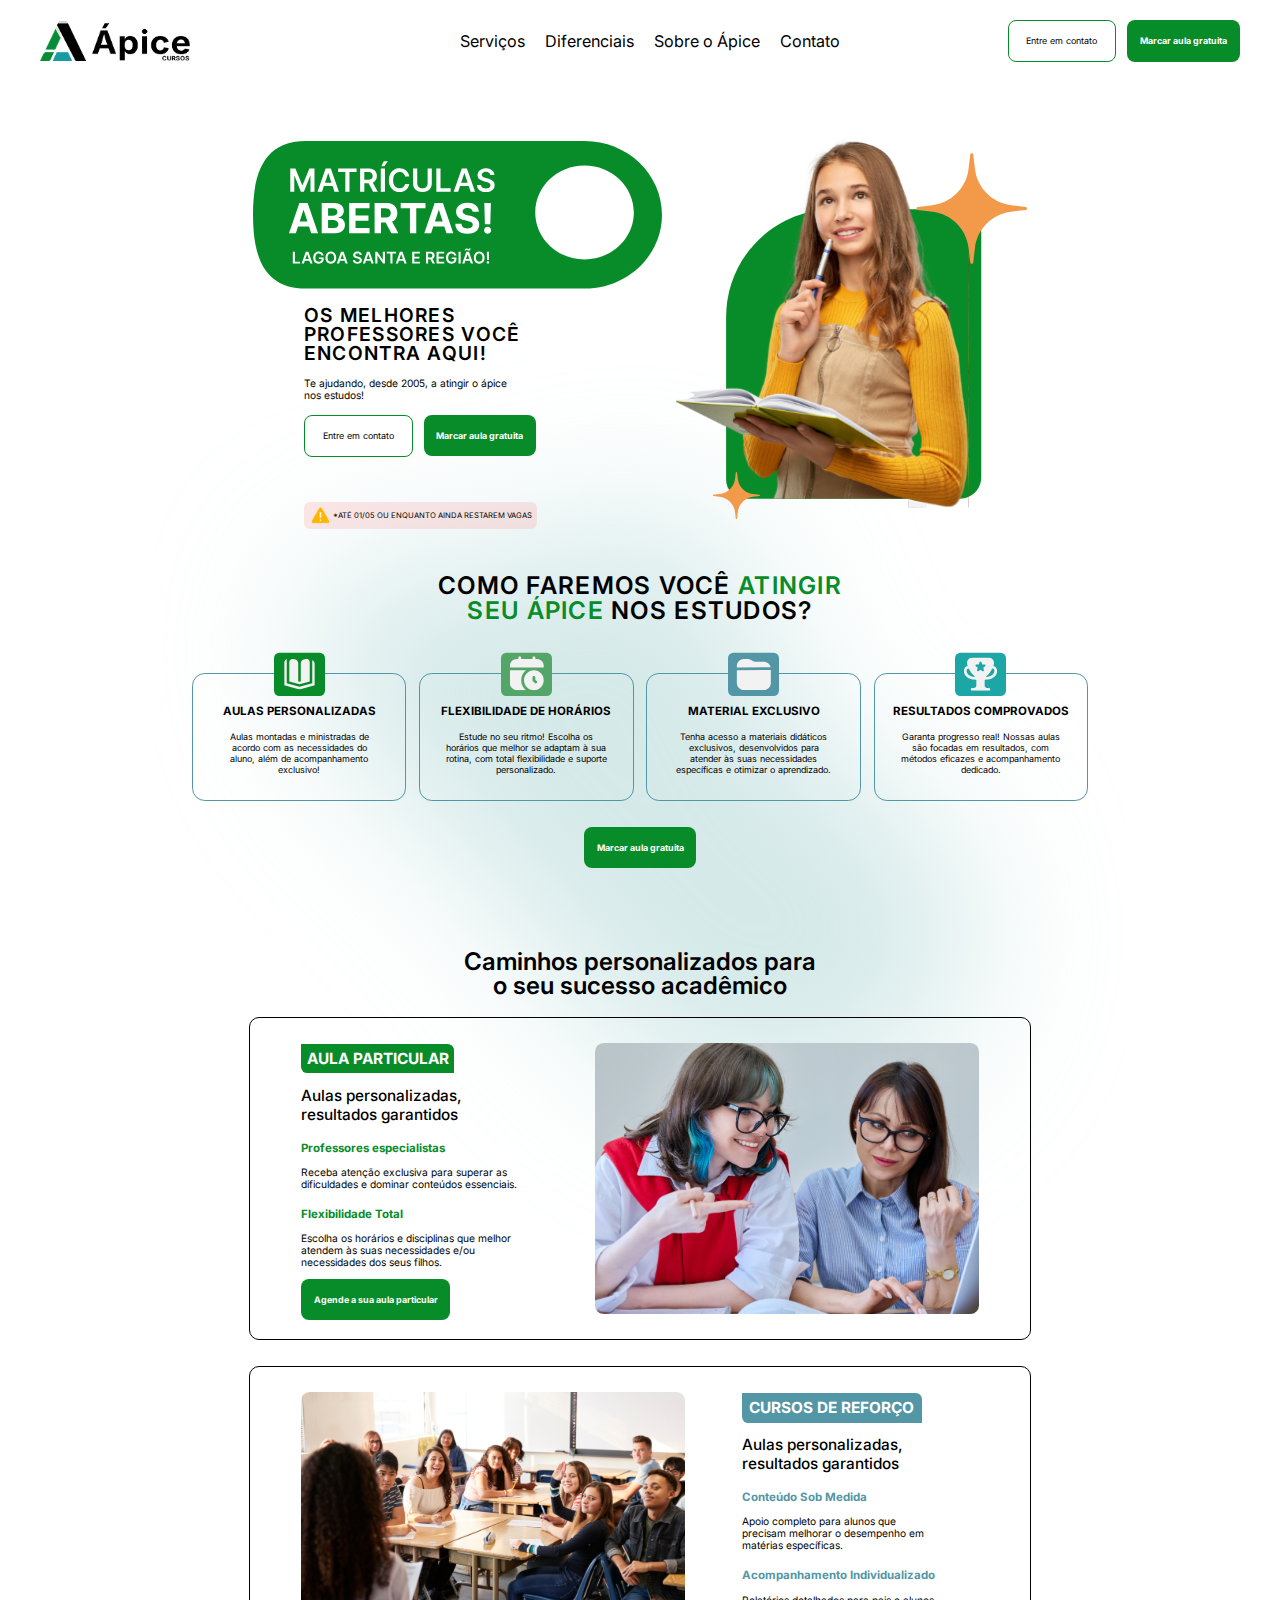
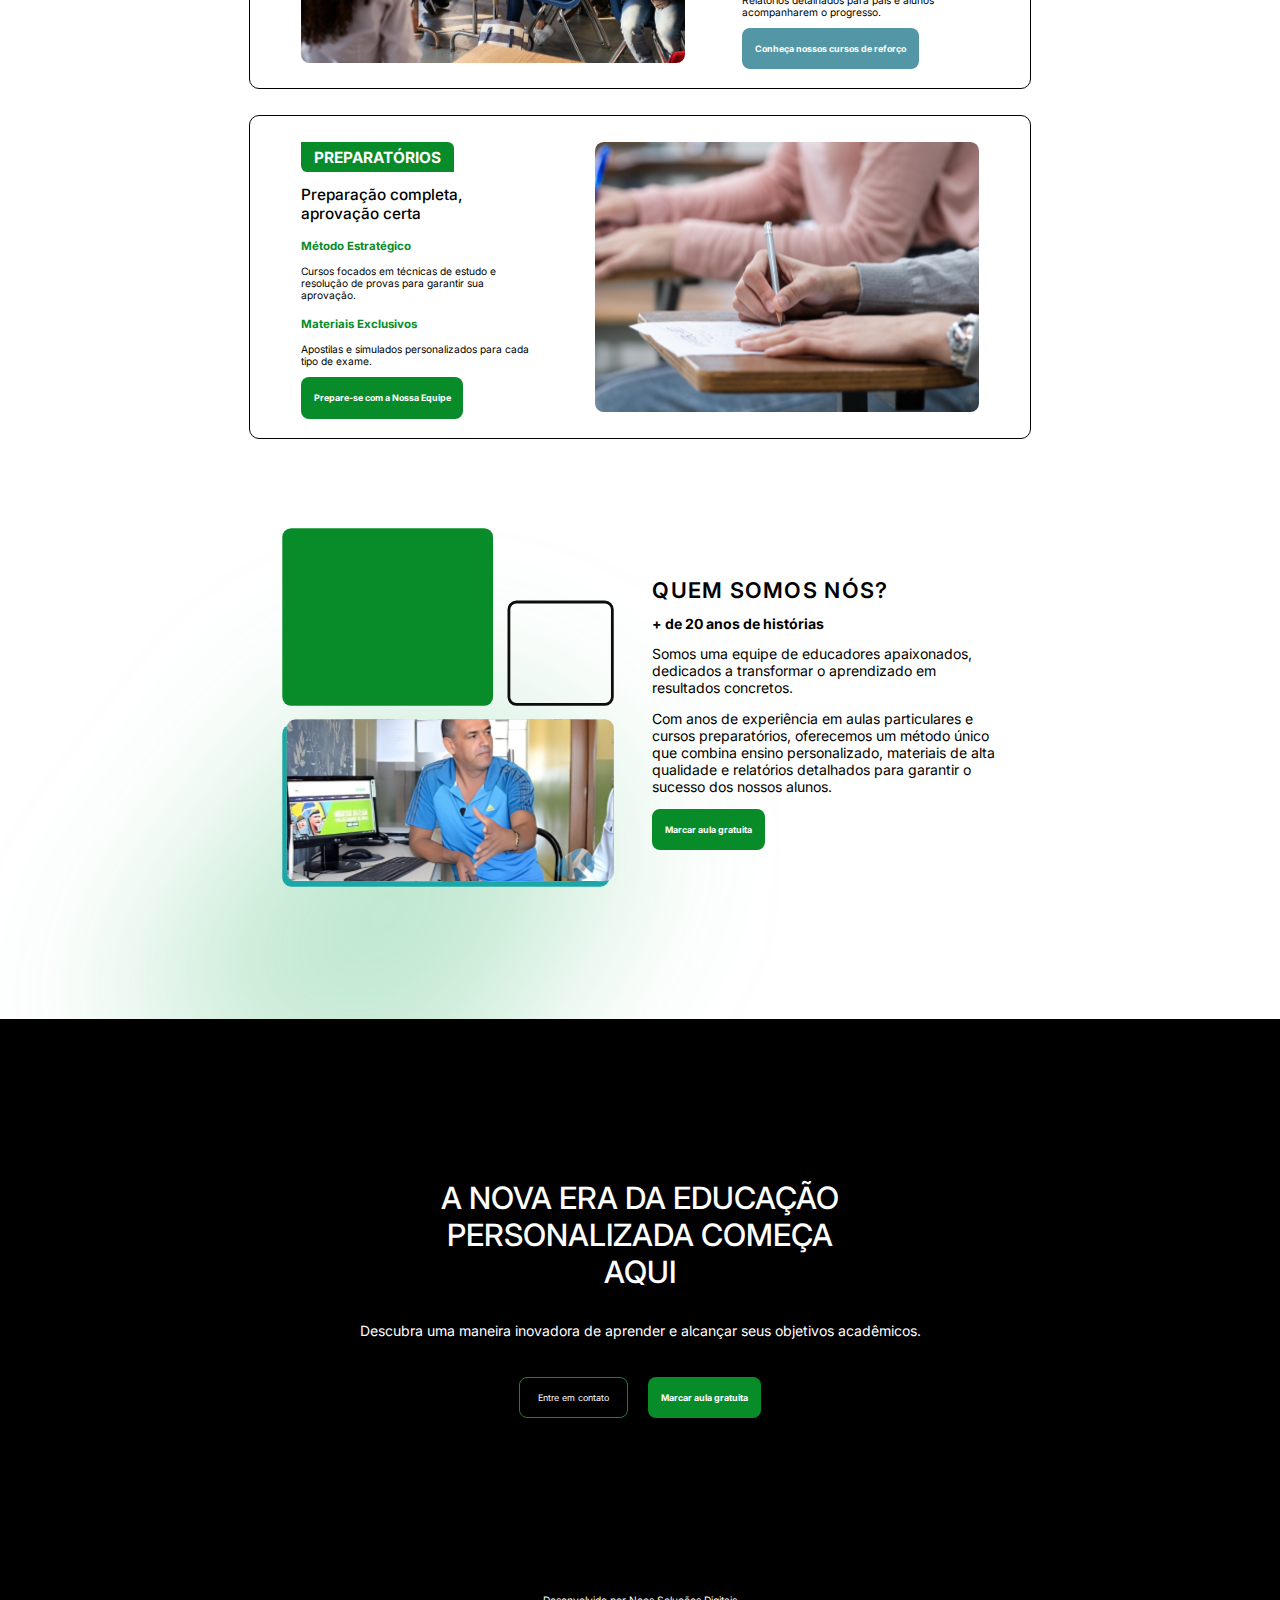
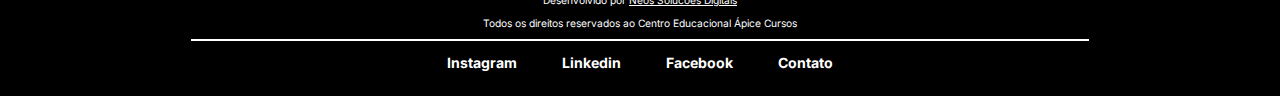
<file: index.html>
<!DOCTYPE html>
<html lang="pt-br">
  <head>
    <meta charset="UTF-8" />
    <meta name="viewport" content="width=device-width, initial-scale=1.0" />
    <title>Ápice Cursos</title>
    <link rel="icon" href="assets/0 - Identidade visual/icon-apice.svg" type="image/x-icon" />
    <link rel="stylesheet" href="css/1-navigation.css" />
    <link rel="stylesheet" href="css/2-hero.css" />
    <link rel="stylesheet" href="css/3-diferencias.css" />
    <link rel="stylesheet" href="css/4-servicos.css" />
    <link rel="stylesheet" href="css/5-quem_somos_nos.css" />
    <link rel="stylesheet" href="css/6-mensagem.css" />
    <link rel="stylesheet" href="css/7-rodape.css" />
    <link rel="stylesheet" href="css/8-design-mobile.css" />


    <link rel="preconnect" href="https://fonts.googleapis.com" />
    <link rel="preconnect" href="https://fonts.gstatic.com" crossorigin />
    <link
      href="https://fonts.googleapis.com/css2?family=Inter:ital,opsz,wght@0,14..32,100..900;1,14..32,100..900&display=swap"
      rel="stylesheet"
    />
  </head>
  
  <body>
    <header>
      <nav>
        <img class="logo" src="assets/0 - Identidade visual/logo-apice.png" alt="Logo" />
        
        <!-- Ícone do Menu -->
        <div class="menu-toggle" onclick="toggleMenu()">
            ☰
        </div>
  
        <!-- Links do Menu -->
        <ul class="nav-links">
            <li><a class="titleNavBar" href="#secServicos">Serviços</a></li>
            <li><a class="titleNavBar" href="#secDiferenciais">Diferenciais</a></li>
            <li><a class="titleNavBar" href="#secQuemSomosNos">Sobre o Ápice</a></li>
            <li><a class="titleNavBar" href="https://wa.me/553184662873">Contato</a></li>
        </ul>
  
        <!-- Botões -->
        <span class="nav-buttons">
            <a href="https://wa.me/553184662873"><button class="btnContato">Entre em contato</button></a>
            <a href="https://wa.me/553184662873"><button class="btnMarcarAula">Marcar aula gratuita</button></a>
        </span>
    </nav>
    </header>

    <div id="container">

   
    <img
    id="blurBackground"
    src="assets//1 - Hero/blur intermediário.svg"
    alt=""
  />
    <section id="secHero">
      <div id="hero" class="container">
        <div class="hero1Mobile"> <img
          id="imgMatriculasAbertasMobile" 
          src="assets/1 - Hero/Matrículas abertas (c texto).svg"
          alt=""
        />
      </div>
        <div class="hero-content">
          

          <div id="hero1">
            
            <img
              id="imgMatriculasAbertas" class="mobile"
              src="assets/1 - Hero/Matrículas abertas (c texto).svg"
              alt=""
            />
            
            <div id="hero1TextEBtn">
              <h1 class="h1title">
                OS MELHORES <br />PROFESSORES VOCÊ<br />
                ENCONTRA AQUI!
              </h1>
              <h4>
                Te ajudando, desde 2005, a atingir o ápice<br />
                nos estudos!
              </h4>
              <a href="https://wa.me/553184662873"><button class="btnContato mobile">Entre em contato</button></a>
              <a href="https://wa.me/553184662873"><button class="btnMarcarAula">Marcar aula gratuita</button></a>
              <div id="hero1Alert">
                <img src="assets/1 - Hero/icone-aviso.svg" alt="" />
                <p>*ATÉ 01/05 OU ENQUANTO AINDA RESTAREM VAGAS</p>
              </div>
            </div>
          </div>
          <div id="hero2">
            <img
              id="imgMenina"
              src="assets/1 - Hero/Menina com livro.svg"
              alt=""
            />
            <img
            id="imgMeninaMobile"
            src="assets/1 - Hero/Menina com livro.png"
            alt=""
          />
          </div>
        </div>
      </div>
    </section>
    <section id="secDiferenciais">
      <h1 class="h1title">COMO FAREMOS</span> VOCÊ <span style="color: #088C29;">ATINGIR<br>SEU ÁPICE</span> NOS ESTUDOS?</h1>
    <div id="boxesDiferenciais">
      <div class="boxDiferencial">
        <img class="imgBoxDiferencial" src="assets/2 - Diferenciais/icon_Aulas.svg" alt="" />
        <h3 class="h3BoxDiferenciais">AULAS PERSONALIZADAS</h3>
        <p class="pBoxDiferenciais">
          Aulas montadas e ministradas de acordo com as necessidades do aluno, além de acompanhamento exclusivo!
        </p>
      </div>
      <div class="boxDiferencial">
        <img class="imgBoxDiferencial" src="assets/2 - Diferenciais/icon_flexibilidade.svg" alt="" />
        <h3 class="h3BoxDiferenciais">FLEXIBILIDADE DE HORÁRIOS</h3>
        <p class="pBoxDiferenciais">
          Estude no seu ritmo! Escolha os horários que melhor se adaptam à sua rotina, com total flexibilidade e suporte personalizado.
        </p>
      </div>
      <div class="boxDiferencial">
        <img class="imgBoxDiferencial" src="assets/2 - Diferenciais/icon_materiais.svg"  alt="" />
        <h3 class="h3BoxDiferenciais">MATERIAL EXCLUSIVO</h3>
        <p class="pBoxDiferenciais">
          Tenha acesso a materiais didáticos exclusivos, desenvolvidos para atender às suas necessidades específicas e otimizar o aprendizado.
        </p>
      </div>
      <div class="boxDiferencial">
        <img class="imgBoxDiferencial" src="assets/2 - Diferenciais/icon_resultados.svg"  alt="" />
        <h3 class="h3BoxDiferenciais">RESULTADOS COMPROVADOS</h3>
        <p class="pBoxDiferenciais">
          Garanta progresso real! Nossas aulas são focadas em resultados, com métodos eficazes e acompanhamento dedicado.
        </p>
      </div>
    </div>
    <a href="https://wa.me/553184662873"><button class="btnMarcarAula">Marcar aula gratuita</button></a>
    </section>
  </div>
    <section id="secServicos">
      <h1 class="h1title">Caminhos personalizados para <br> o seu sucesso acadêmico</h1>
      <div id="boxesServicos">
        <div class="boxServico">
            <div class="boxServicoTextos"> 
              <div class="divPrimeiroTituloBoxServicos">
            <h2 class="h2PrimeiroTituloBoxServicos">AULA PARTICULAR</h2>
          </div>
          <h2 class="h2SegundoTituloBoxServicos">Aulas personalizadas,<br> resultados garantidos</h2>
          <h3 class="h3BoxServico">Professores especialistas</h3>
          <p class="pBoxServico">
            Receba atenção exclusiva para superar as dificuldades e dominar conteúdos essenciais.
          </p>
          <h3 class="h3BoxServico">Flexibilidade Total</h3>
          <p class="pBoxServico">
            Escolha os horários e disciplinas que melhor atendem às suas necessidades e/ou necessidades dos seus filhos.
          </p>
          <a href="https://wa.me/553184662873"><button class="btnMarcarAula btnMobile">Agende a sua aula particular</button></a>
        </div>
        <img class="imgBoxServico mobile" src="assets/4 - Serviços/img-aula-particular.svg" alt="" />
        </div>

        <div class="boxServico">
          <img class="imgBoxServico mobile" src="assets/4 - Serviços/img-curso-reforço.svg" alt="" />
          <div id="boxServicoTextosAzul" class="boxServicoTextos"> 
            <div class="divPrimeiroTituloBoxServicos azul">
          <h2  class="h2PrimeiroTituloBoxServicos">CURSOS DE REFORÇO</h2>
        </div>
        <h2 class="h2SegundoTituloBoxServicos">Aulas personalizadas,<br> resultados garantidos</h2>
        <h3 class="h3BoxServico h3blue">Conteúdo Sob Medida</h3>
        <p class="pBoxServico">
          Apoio completo para alunos que precisam melhorar o desempenho em matérias específicas.
        </p>
        <h3 class="h3BoxServico h3blue">Acompanhamento Individualizado </h3>
        <p class="pBoxServico">
          Relatórios detalhados para pais e alunos acompanharem o progresso.
        </p>
        <a href="https://wa.me/553184662873"><button class="btnMarcarAula boxAzul btnMobile">Conheça nossos cursos de reforço</button></a>
      </div>
      
      </div>

        <div class="boxServico">
          <div class="boxServicoTextos"> 
            <div class="divPrimeiroTituloBoxServicos">
          <h2 class="h2PrimeiroTituloBoxServicos">PREPARATÓRIOS</h2>
        </div>
        <h2 class="h2SegundoTituloBoxServicos">Preparação completa,<br>  aprovação certa </h2>
        <h3 class="h3BoxServico">Método Estratégico </h3>
        <p class="pBoxServico">
          Cursos focados em técnicas de estudo e resolução de provas para garantir sua aprovação. 
        </p>
        <h3 class="h3BoxServico">Materiais Exclusivos </h3>
        <p class="pBoxServico">
          Apostilas e simulados personalizados para cada tipo de exame. 
        </p>
        <a href="https://wa.me/553184662873"><button class="btnMarcarAula btnMobile">Prepare-se com a Nossa Equipe</button></a>
      </div>
      <img class="imgBoxServico mobile" src="assets/4 - Serviços/img-preparatorios.svg" alt="" />
      </div>
      </div>
      </section>

      
      <section>
        <img id="imgBlurBoxQuemSomosNos" src="assets/3 - Quem somos nós/blurBoxQuemSomosNos.svg" alt="" />
        <div id="secQuemSomosNos">
          <div id="quemSomosNosImagens">
           
           <img id="imgQuemSomosNos" src="assets/3 - Quem somos nós/Quem somos nós (s blur).svg" alt="" />
          </div> 
           <div id="quemSomosNosTextos">
            
            <h1 class="h1title h1BoxQuemSomosNos">QUEM SOMOS NÓS?</h1>
            <h2 class="h2BoxQuemSomosNos">+ de 20 anos de histórias</h2>
            <p class="pBoxQuemSomosNos">Somos uma equipe de educadores apaixonados, dedicados a transformar o aprendizado em resultados concretos. 
            </p>

            <p class="pBoxQuemSomosNos">Com anos de experiência em aulas particulares e cursos preparatórios, oferecemos um método único que combina ensino personalizado, materiais de alta qualidade e relatórios detalhados para garantir o sucesso dos nossos alunos.</p>  
           
            <a href="https://wa.me/553184662873"><button class="btnMarcarAula btnMobileAula">Marcar aula gratuita</button></a>
            </div>
           
          </div>
      </section>
      <section id="secMensagem">
        <h1>A NOVA ERA DA EDUCAÇÃO <br>PERSONALIZADA COMEÇA <br>AQUI</h1> 
        <h2>Descubra uma maneira inovadora de aprender e alcançar seus objetivos acadêmicos.</h2>
        <div class="btnsSecMensagem">
          <a href="https://wa.me/553184662873"><button class="btnContato btnSecMensagem btnMobileContato">Entre em contato</button></a>
          <a href="https://wa.me/553184662873"><button class="btnMarcarAula btnMobileAula">Marcar aula gratuita</button></a>
      </div>
      </section>

      <footer>
        <div id="footer">
        
          <div id="footerTextos">
            <p>Desenvolvido por <a href="https://www.linkedin.com/in/luiza-oliveira-oliveira/" target="_blank">Neos Solucões Digitais</a></p>
            <p>Todos os direitos reservados ao Centro Educacional Ápice Cursos</p>
           
          </div>
          <hr>
          <div id="footerRedesSociais">
            <a href="https://www.instagram.com/cursos.apice" target="_blank">Instagram</a> 
            <a href="https://www.linkedin.com/company/%C3%A1pice-cursos" target="_blank">Linkedin</a> 
            <a href="https://www.facebook.com/apicecursosjm" target="_blank">Facebook</a> 
            <a href="https://wa.me/553184662873" target="_blank">Contato</a>
          </div>
          </div>
        </footer>
  </body>
    <script src="script.js"></script>
</html>
</file>
<file: css/1-navigation.css>
:root {
  --dark-green: #088C29;
  --blue: #5397A6;
}

header {
  margin: 0;
  font-family: Inter, sans-serif;
}

body {
  margin: 0;
  font-family: Inter, sans-serif;
}
.logo {
  width: 150px;
  height: 40px;
  /* border: 1px solid red; */
}

nav {
  /* border: 1px solid red; */
  display: flex;
  align-items: center;
  justify-content: space-between;
  padding: 10px;
  margin: 10px 30px;
  background-color: #ffffff;
  color: rgb(0, 0, 0);
}
nav img {
  height: 50px;
}
nav ul {
  /* width: 60vw; */
  /* border: 1px solid red; */
  list-style: none;
  display: flex;
  align-items: center;
  justify-content: center;
  gap: 20px;
  margin: 0;
  padding: 0;
  margin-left: 8vw;
}
.titleNavBar {
  font-weight: 400;
  font-size: 1.8vh;
  color: rgb(0, 0, 0);
  text-decoration: none;
}

.btnContato {
  font-size: 0.7vw;
  border: 1px solid #088c29;
  font-family: Inter, sans-serif;
  font-weight: 400;
  margin-right: 7px;
  background-color: #ffffff;
  color: rgb(0, 0, 0);
  padding: 1.6vh 1.4vw;
  cursor: pointer;
  border-radius: 8px;
}

.btnMarcarAula {
  font-size: 0.7vw;
  /* border: 1px solid #088c29; */
  font-family: Inter, sans-serif;
  font-weight: 700;
  background-color: #088c29;
  color: white;
  border: none;
  padding: 1.7vh 1vw;
  cursor: pointer;
  border-radius: 8px;
}

/* Ícone do menu (hambúrguer) */
.menu-toggle {
  display: none;
  font-size: 24px;
  cursor: pointer;
}
</file>
<file: css/2-hero.css>
/* Hero */
.container {
  display: flex;
  margin-top: 7vh;
}

.hero-content {
  display: flex;
  justify-content: center;
  align-items: center;
  margin: 0 auto;
}
#hero1 {
  height: 32vw;
  width: 33vw;
  z-index: 1;
}
.h1title {
  font-size: 1.5vw;
  letter-spacing: 0.1vw;
  line-height: 1.5vw;
  font-weight: 600;
}

#hero1 h4 {
  font-size: 0.8vw;
  text-align: left;
  font-weight: 400;
}

#imgMatriculasAbertas {
  width: 32vw;
}
.hero1Mobile {
  display: none;
}
#hero1TextEBtn {
  text-align: left;
  margin-left: 4vw;
}

#hero1Alert {
  display: flex;
  justify-content: center;
  align-items: center;
  padding: 0.1vw;
  width: 18vw;
  border-radius: 6px;
  margin-top: 5vh;
  background-color: rgba(248, 133, 133, 0.2);
}

#hero1Alert p {
  font-size: 0.6vw;
  font-weight: 400;
  color: #000000;
}

#hero2 {
  height: 33vw;
  z-index: 1;
}
#imgMenina {
  height: 30vw;

}
#imgMeninaMobile {
display: none;
}

#blurBackground {
  top: 40vh;
  justify-content: center;
  position: absolute;
  width: 100%;
  height: 100%;
  z-index: -1;
}
</file>
<file: css/3-diferencias.css>
#secDiferenciais {
  /* display: flex; */
  text-align: center;
  width: 70vw;
  margin: 0 auto;
  padding-bottom: 2vw;
  justify-content: center;
  align-items: center;
  z-index: 3;
  /* border: 1px solid red; */
}

#secDiferenciais h1 {
  font-size: 1.9vw;
  line-height: 1.9vw;
  z-index: 6;
}
#boxesDiferenciais {
  justify-content: center;
  align-items: CENTER;
  margin-top: 4vw;
  display: flex;
  gap: 1vw;
  margin-bottom: 2vw;
    /* border: 1px solid red; */
}

.boxDiferencial {

    border-radius: 1vw;
  width: 17vw;
  border: 1px solid #5397A6;
}
.h3BoxDiferenciais {
  font-size: 0.9vw;
  margin-top: -2vw;
}
.pBoxDiferenciais {
  margin: 2vw;
  margin-top: 1vw;
  font-size: 0.7vw;
}

.imgBoxDiferencial {
    width: 4vw;
    height: 4vw;
    /* border-radius: 1vw; */
    position: relative;
    top: -2vw; /* Adjust this value to move the image further up or down */
}
</file>
<file: css/4-servicos.css>
#secServicos {
    display: flex;
    flex-direction: column;
    text-align: center;
    /* border: 1px solid red; */
    justify-content: center;
    margin: 0 auto;
    align-items: center;
    padding-top: 3vw;
}

#secServicos h1 {
    font-size: 1.9vw;
    line-height: 1.9vw;
    text-align: center;
    letter-spacing: 0vw;
    margin-bottom: 1.5vw;
    /* margin: 1vw 0; */
}

.boxesServicos {
    display: flex;
    justify-content: center;
    align-items: center;
    /* gap: 1vw; */
    margin: 0 auto;    /* margin: 2vw 8vw; */
}

.boxServico {
    border: 1px solid black;
    display: flex;
    justify-content: center;
    align-items: center;
    gap: 2vw;
    padding: 2vw 4vw;
    border-radius: 10px;
    margin-bottom: 2vw;
    width: 53vw;
    
}

.boxServicoTextos {
    /* display: flex;
    flex-direction: column; */
    text-align: left;
    /* border: 1px solid red; */
    margin-right: 3vw;
    height: 21vw;
    gap: 10px;
}
.imgBoxServico {
    width: 30vw;
    /* height: 25vw; */
    /* border-radius: 1vw; */
    /* position: relative; */
    /* top: -2vw; */
}



.divPrimeiroTituloBoxServicos {
    display: flex;
    text-align: center;
    justify-content: center;
    align-items: center;
    border-top-right-radius: .5vw;
    border-bottom-left-radius: .5vw;
    width: 12vw;
    height: 2.3vw;
    /* padding: .1rem 0; */
    background-color: var(--dark-green);
    color: white;
}

.h2PrimeiroTituloBoxServicos {
    font-size: 1.2vw;
}
.h2SegundoTituloBoxServicos {
    font-weight: 500;
    font-size: 1.2vw;
}
.h3BoxServico {
    color: var(--dark-green);
    font-size: .9vw;
    margin-top: 1.3vw;
}
.pBoxServico {
    font-size: .8vw;
    /* margin: 2vw; */
    /* margin-top: 1vw; */
}

.h3blue{
    color: var(--blue);
}

.boxAzul {
    background-color: var(--blue);
}
.azul {
    display: flex;
    text-align: center;
    justify-content: center;
    align-items: center;
    border-top-right-radius: .5vw;
    border-bottom-left-radius: .5vw;
    width: 14vw;
    height: 2.3vw;
    background-color: var(--blue);
    color: white;
    font-size: 1.2vw;

}
#boxServicoTextosAzul {
    margin-left: 2.5vw;
}
</file>
<file: css/5-quem_somos_nos.css>
#secQuemSomosNos {
   display: flex;
   width: 80vw;
   margin: 0 auto;
   justify-content: center;
   margin-top: 5vw;
}

#imgQuemSomosNos {
    /* border: 1px solid red; */
    height: 28vw;
}
#imgBlurBoxQuemSomosNos{
    /* border: 1px solid red; */
    width: 70vw;
    height: 60vw;
    position: absolute;
    z-index: -1;
    /* filter: blur(5px); */
}
#quemSomosNosTextos {
    /* border: 1px solid red; */
    width: 27vw;
    margin-left: 3vw;
    margin-top: 3vw;
}
.h1BoxQuemSomosNos {
    font-size:1.7vw;
}
.pBoxQuemSomosNos {
    align-items: left;
    font-size: 1.1vw;
    /* margin: 2vw; */
    margin-top: 1vw;
}
.h2BoxQuemSomosNos {
    font-size: 1.1vw;
}
</file>
<file: css/6-mensagem.css>
#secMensagem {
    display: FLEX;
    justify-content: CENTER;
    flex-direction: column;
    align-items: CENTER;
    text-align: CENTER;
    margin-top: 10vw;
    height: 60vh;
    background-color: black;
}

#secMensagem h1 {
    
    font-size: 2.4VW;
    color: white;
    font-weight: 500;
}
#secMensagem h2 { 
    font-size: 1.1vw;
    color: white;
    font-weight: 400;
}
.btnsSecMensagem {
    display: FLEX;
    gap: 1vw;
    margin-top: 2vw;
}

.btnSecMensagem {
background-color: black;
color: white;
}
</file>
<file: css/7-rodape.css>
footer {
    /* border: 1px solid red; */
    display: flex;
    flex-direction: column;
    align-items: center;
    text-align: center;
    padding-top: 2vw;
    padding-bottom: 2vw;
    background-color: black;
    color: white;
}

footer a {
    text-decoration: none;
}

#footerTextos a {
    text-decoration: underline;
    color: white;
}
#footerTextos p {
    font-size: .8vw
}

hr {
    width: 70vw;
    margin: 0;
    border: 1px solid white;
}
#footerRedesSociais {
    display: flex;
    align-items: center;
    justify-content: center;
    margin-top: 1vw;
    gap: 1.5vw;
    
    /* border: 2px solid red; */
}
#footerRedesSociais a {
    font-weight: 700;
    font-size: 1.1vw;
    color: white;
    margin: 0 1vw;
}
</file>
<file: css/8-design-mobile.css>
@media only screen and (max-width: 600px) {
  .menu-toggle {
    display: block;
  }
  #container {
    background: linear-gradient(10deg, #a7c9c9, white);
    transition: background 0.5s ease;
  }
  .nav-links {
    display: none;
    flex-direction: column;
    position: absolute;
    top: 60px;
    right: 0;
    background: #f3edf7;
    width: 200px;
    text-align: right;
    padding: 8px;
    border-radius: 5px;
    z-index: 5;
  }

  .nav-links.active {
    display: flex;
  }

  .nav-links li {
    margin: 10px 0;
  }

  .nav-buttons {
    display: none;
  }
  #secHero {
  }
  #hero {
    display: flex;
    justify-content: center;
    align-items: center;
    flex-direction: column;
    margin-top: 10vw;
  }
  .hero-content {
    display: flex;
    width: 80vw;
    margin-bottom: 30vw;
  }
  #hero1 {
    display: flex;
    width: 50vw;
    margin-left: 5vw;
  }
  #hero1 h4 {
    font-size: 2.8vw;
  }
  .hero1Mobile {
    display: flex;
  }
  #imgMatriculasAbertasMobile {
    display: flex;
    width: 90vw;
    justify-content: center;
    align-items: center;
    flex-direction: column;
    margin-bottom: 5vw;
  }
  .h1title {
    font-size: 5vw;
    letter-spacing: 0.1vw;
    line-height: 5vw;
    font-weight: 600;
  }
  #imgMenina {
    display: none;
    height: 53vw;
    margin-right: -20vw;
  }
  .mobile {
    display: none;
  }
  .btnMarcarAula {
    border-radius: 8px;
    padding: 3vw;
    box-shadow: 3px 3px 10px rgba(0, 0, 0, 0.2);
    font-size: 3.7vw;
    font-weight: 500;
  }
  #hero1Alert {
    margin-top: 5vw;
    width: 60vw;
  }
  #hero1Alert p {
    font-size: 2vw;
    font-weight: 500;
  }
  #secDiferenciais {
    width: 90vw;
  }
  #secDiferenciais h1 {
    font-size: 4.5vw;
    letter-spacing: 0.1vw;
    line-height: 5vw;
    font-weight: 600;
    margin-bottom: 6vw;
  }

  #boxesDiferenciais {
    display: flex;
    flex-wrap: wrap;
    justify-content: space-between;
  }

  #boxesDiferenciais > div {
    width: 48%;
    margin-bottom: 2%;
  }
  .pBoxDiferenciais {
    font-size: 2.3vw;
  }
  .h3BoxDiferenciais {
    font-size: 3vw;
    margin: -3.5vw 3vw 0 3vw;
  }
  .boxDiferencial {
    margin-top: 2vw;
    width: 70vw;
    height: 32vw;
    border: 2px solid #5397a6;
    border-radius: 10px;
  }
  .imgBoxDiferencial {
    width: 10vw;
    height: 10vw;
    position: relative;
    top: -5vw;
  }

  /* Seção de serviços */
  #secServicos {
    background: linear-gradient(0deg, white, #a7c9c9);
    transition: background 0.5s ease;
  }
  #secServicos h1 {
    text-align: center;
    font-size: 5vw;
    line-height: 5vw;
    margin-bottom: 4vw;
  }
  .boxServico {
    width: 72vw;
    height: 70vw;
    margin-bottom: 5vw;
  }
  .boxServicoTextos {
    height: 67vw;
  }
  .divPrimeiroTituloBoxServicos {
    width: 45vw;
    height: 11vw;
    border-top-right-radius: 3vw;
    border-bottom-left-radius: 3vw;
  }
  .divPrimeiroTituloBoxServicos .azul {
    width: 45vw;
    height: 11vw;
    border-top-right-radius: 3vw;
    border-bottom-left-radius: 3vw;
  }
  .h2PrimeiroTituloBoxServicos {
    font-size: 3.5vw;
    line-height: 4vw;
  }
  .h2SegundoTituloBoxServicos {
    font-size: 3.8vw;
    line-height: 3.5vw;
  }
  .h3BoxServico {
    font-size: 2.8vw;
    line-height: 3vw;
  }
  .pBoxServico {
    font-size: 2.9vw;
    line-height: 3vw;
  }
  #boxServicoTextosAzul {
    margin-left: 0;
  }
  .btnMobile {
    justify-content: center;
    align-items: center;
    font-size: 3.3vw;
    width: 100%;
  }

  /* Seção "Quem Somos Nós */
  #secQuemSomosNos {
    width: 100vw;
  }

  #imgQuemSomosNos {
    margin-left: 1vw;
    height: 80vw;
    width: 40vw;
  }
  #quemSomosNosTextos {
    width: 50vw;
  }
  .h2BoxQuemSomosNos {
    font-size: 2.5vw;
    line-height: 5vw;
  }
  .pBoxQuemSomosNos {
    font-size: 2.3vw;
    line-height: 2.3vw;
  }

    /* Seção "Mensagem" */
    #secMensagem {
        margin-top: 0;
        height: 70vw;
}

#secMensagem h1 {
    font-size: 5.5vw;
    line-height: 5.5vw;
}
#secMensagem h2 {

    font-size: 3.5vw;
    line-height: 4vw;
    margin: 2vw 20vw;
    /* margin-top: 1vw; */
}
.btnMobileContato{
    font-size: 3vw;
    width: 40vw;
    padding: 1.5vh 1.4vw;
}
.btnMobileAula{
    font-size: 3vw;
    width: 40vw;
    padding: 1.6vh 1.4vw;
}
/* Footer */
footer {
    padding-top: 2vw;
}
#footer {
    display: flex;
    flex-direction: column;
    margin: 0 auto;
    padding-top: 2vw;
    justify-content: center;
    align-items: center;
    width: 100vw;
}
hr {
    width: 70vw;
}
#footerTextos p{
    font-size: 2.5vw;
}
#footerRedesSociais {
    padding: 2vw 0;
}
#footerRedesSociais a {
    font-size: 2.8vw;
}
#imgMeninaMobile {
  display: flex;
  height: 53vw;
  margin-left: 12.8vw;
}
}
</file>
